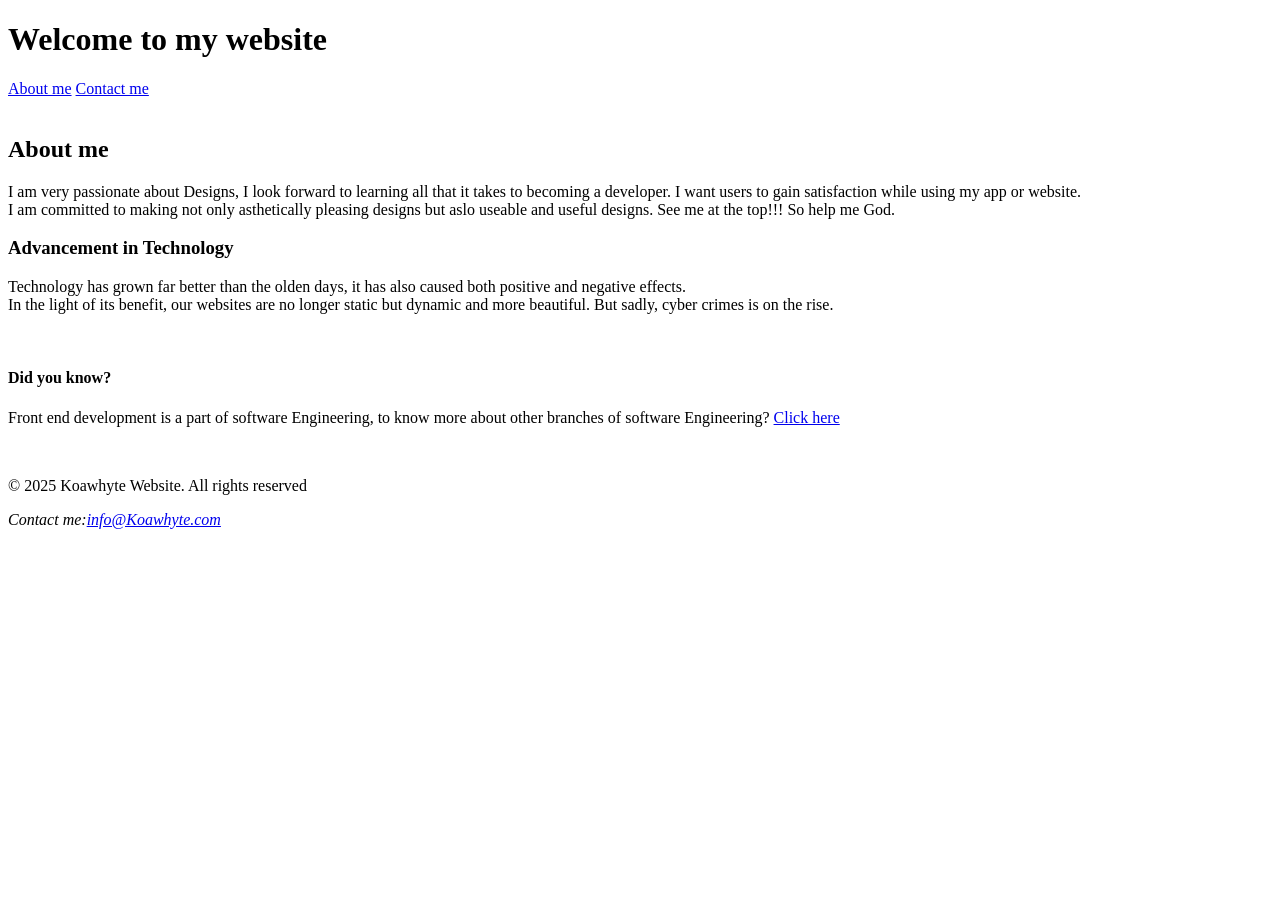
<file: index.html>
<!DOCTYPE html>
<html lang="en">
<head>
    <meta charset="UTF-8">
    <meta name="viewport" content="width=device-width, initial-scale=1.0">
    <meta name="description" content="Details about the owner of the website">
    <meta name="keywords" content="front-end developer, design, software Engineering, Technology">
    <meta name="author" content="Koawhyte"> 
    <title>Koawhyte's Website</title>
</head>

<body>

    <header role="banner">
         <h1>Welcome to my website </h1>
        <nav aria-label="main navigation">
             <a href="#" title="learn more about me">About me</a>
              <a href="#" title="get in touch with me">Contact me</a>

        </nav>
    </header>
    <br>


    <main role="main">

        <section class="About me" aria-labelledby="about-heading">
            <h2>About me</h2>
        
    <p>
        I am very passionate about Designs, I look forward to learning all that it takes to becoming a developer.
        I want users to gain satisfaction while using my app or website. <br>
        I am committed to making not only asthetically pleasing designs but aslo useable and useful designs.
        See me at the top!!! So help me God.
    </p>


    <article>
        <h3>Advancement in Technology</h3>
        <p>
            Technology has grown far better than the olden days, it has also caused both positive and negative effects.<br>
            In the light of its benefit, our websites are no longer static but dynamic and more beautiful. But sadly, cyber crimes is on the rise.
        </p>
    </article>

        </section>

        <br>
    
    <aside aria-label="Additional Information">
        <h4>Did you know?</h4>
        <p></p>Front end development is a part of software Engineering,
        to know more about other branches of software Engineering? <a href="https://Google.com">Click here</a></p>
    </aside>
    
    </main>
<br>
    <footer role="contentinfo">
        <p>&copy; 2025 Koawhyte Website. All rights reserved</p>
        <address>
            Contact me:<a href="mailto:info@Koawhyte.com">info@Koawhyte.com</a> 
        </address>
    </footer>
</body>
</html>
</file>
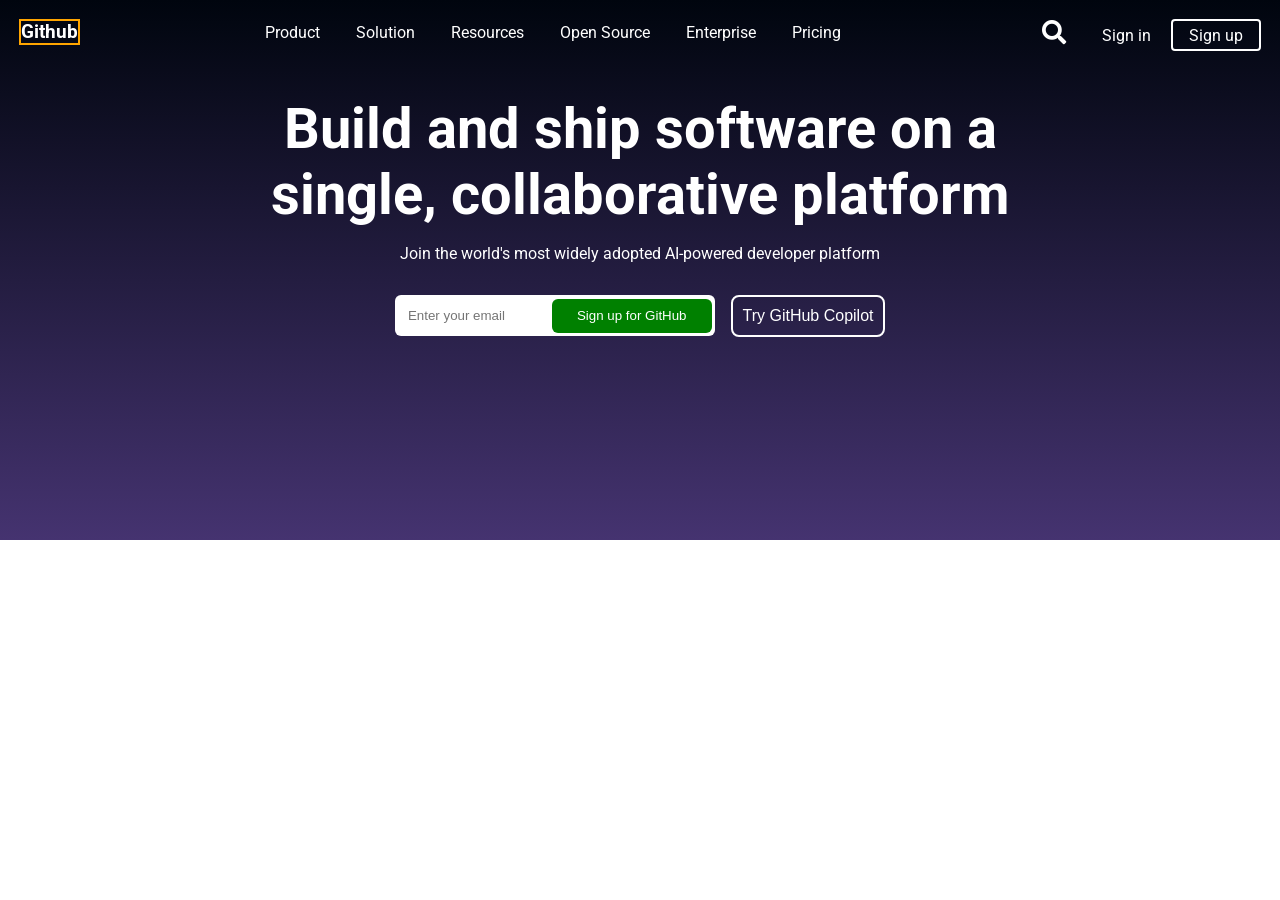
<file: Documents/plp/heroSection/hero.html>
<!DOCTYPE html>
<html lang="en">
<head>
    <meta charset="UTF-8">
    <meta name="viewport" content="width=device-width, initial-scale=1.0">
    <link href="https://fonts.googleapis.com/css2?family=Roboto:wght@400;900&display=swap" rel="stylesheet"> 
    <link rel="stylesheet" href="https://cdnjs.cloudflare.com/ajax/libs/font-awesome/5.15.3/css/all.min.css"/>
  
    <link rel="stylesheet" href="hero.css">
    <title>HeroSection</title>
</head>
<body>
    <section class="hero">

    <header>

        <nav class="navBar">

            <div>
                <h3 class="logoText">Github</h3>
                
            </div>

            <div class="navFlex1">
            <a href="#">Product</a>
            <a href="#">Solution</a>
            <a href="#">Resources</a>
            <a href="#">Open Source</a>
            <a href="#">Enterprise</a>
            <a href="#">Pricing</a>
        </div>

            <div class="navFlex">
                <a href="#">
                    <i class="fas fa-search bar"></i>
                </a>
                <a href="#">Sign in</a>
                <a href="#" class="sign-btn">Sign up</a>
            </div>
          </nav>  
    </header>

    <div class="hero_title">
        <h1 class="text">
            Build and ship software on a <br>single, collaborative platform
        </h1>
        <p class="subText">Join the world's most widely adopted AI-powered developer platform</p>
    
    </div>

    <div class="btn">
        <div class="input">
        <input type="text" class="email" placeholder="Enter your email">
        <button class="sbtn">Sign up for GitHub</button>
    </div>
    <div class="gitbtn">
        <button class="gbtn">Try GitHub Copilot</button>
    </div>
    </div>
</section>
</body>
</html>
</file>
<file: Documents/plp/heroSection/hero.css>
*, *::before, *::after {
    box-sizing: border-box;
}

body {
    margin: 0;
    font-family: 'Roboto', sans-serif;
    
}

h1,h2,h3{
    margin: 0;
    padding: 0;
}
.hero{
    background: linear-gradient( #00050e, #453370);
    height: 60vh;

}

header{
    padding: 1.2rem;
}

.logoText{
    color: white;
    border: 2px solid orange;

    
}


.navBar{
    display: flex;
    align-items: center;
    justify-content: space-between;
    
    /*border: 1px solid yellow;*/
    
    
}


.navBar a{
    color: white;
    text-decoration: none;
    padding-inline: 1rem;
    
}


.sign-btn{
    border: 2px solid white;
    padding:.3rem;
    border-radius: 4px;
}

.fa-search{
    color: white;
    font-size: 24px;
    
}

.hero_title{
    text-align: center;
    padding-top: 2rem;
}
.text{
    color: white;
    font-size: 3.5rem;

}

.subText{
    color: white;
    font-weight: 400;
}
.btn{
    display: flex;
    align-items: center;
    justify-content: center;
    gap: 1rem;
    margin-top: 2rem;
}

.input{
    position: relative;
    align-items: center;
    display: flex;
    
}

.email{
    width:25vw;
    padding: .75rem;
    border: 1px solid transparent;
    border-radius: 6px;
}
.sbtn{
    
    background-color: green;
    color: white;
    border: none;
    outline-color: none;
    border-top-right-radius: 6px;
    border-bottom-right-radius: 6px;
    padding: .6rem .7rem;
    border-radius: 6px;
    
    width: 50%;
    position: absolute;
    top:.2rem;
    right: 0.2rem;
    
    font-weight: 400;
}

.gbtn{
    padding:.6rem;
    border: 2px solid white;
    color: white;
    background-color: transparent;
    border-radius: .5rem;
    font-weight: 400;
    font-size: 1rem;
}
.navBar a:hover{
    border: 1px solid white;
    padding: .5rem;

}
</file>
